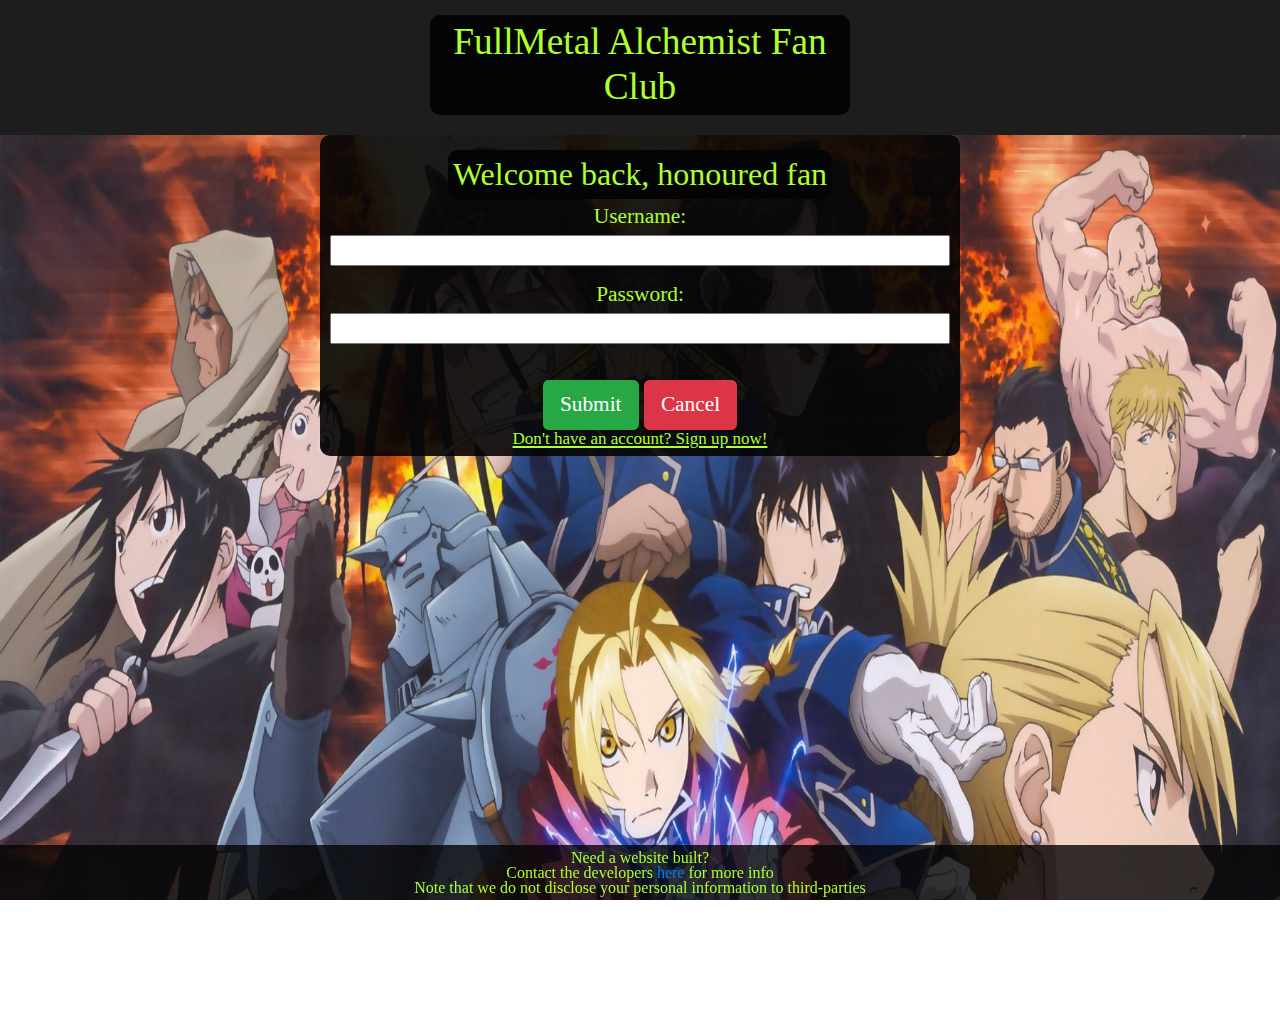
<file: index.html>
<!DOCTYPE html>
<html lang="en">
<head>
	<meta charset="UTF-8">
	<meta name="viewport" content="width=device-width, initial-scale=1.0">
	
	<link rel="stylesheet" href="libs/bootstrap.min.css">
	<link rel="stylesheet" href="css/main.css">
	<script src = "libs/jquery-3.3.1.min.js"></script>

	<title>FullMetal Alchemist: Brotherhood Fan Page</title>
</head>
<body>
	
	<div class="row" id = "header">
		<h3 class = "offset-md-4 col-md-4 text-center darker">FullMetal Alchemist Fan Club</h3>
	</div>

	<div id="first">
		
		<div class = "form login">
			<h4 class = "darker">Welcome back, honoured fan</h4>
			<form id = "form" action = "home.html" method = "post">
				<div class="form-group">
					<label for="username">Username: </label>
					<input type="text" name = "username" id = "username" pattern = "[A-za-z]{1,}" required>
				</div>

				<div class="form-group">
					<label for="pword">Password: </label>
					<input type="password" name = "pword" pattern = "(?=.*[a-z])(?=.*[A-Z]).{8,}" required>
				</div> <br>

					<button class = "btn btn-success" type = "submit" value = "submit">Submit</button>
					<button class = "btn btn-danger" type = "reset" value = "reset">Cancel</button>
				<br>

				<span class = "change"> <u><small>Don't have an account? Sign up now! </small> </u></span>
			</form>
			
		</div>

	</div>

	
	<div id="second">
			
		<div class = "form registration">
			<form onsubmit = "return false;" autocomplete="on" data-email = "qarun80@gmail.com">
				<div class="form-group" id="personal">
					<h3> Personal info </h3>
					<div class="form-group">
						<label for="fname">First name: </label> <br>
						<input type="text" name = "fname" id = "fname" placeholder = "First name" pattern = "[A-Za-z]{1,20}" title = "Only uppercase and lowercase letters" required>
					</div>
					<div class="form-group">	
						<label for="lname">Last name: </label> <br>
						<input type="text" name = "lname" id = "lname" placeholder = "Last name" pattern = "[A-Za-z]{1,20}" title = "Only uppercase and lowercase letters" required>
					</div>
					
					<div class="form-group">
						<label for="dob">Date of birth: </label> <br>
						<input type="date" name = "dob" id = "dob">
					</div>

					<div class="form-group">
						<label for="sex">Sex: </label>
						<select name="sex" id = "sex" required>
							<option id = "default" value = "">Select one</option>
							<option value="M">Male</option>
							<option value="F">Female</option>
						</select>
					</div>
					
					<div class="form-group">
						<label for="lname">Email: </label> <br>
						<input type="email" name = "email" placeholder = "someone@example.com"  pattern="[a-z0-9._%+-]+@[a-z0-9.-]+\.[a-z]{2,}$" title = "someone@example.com" required>
					</div>
					
					<div class="form-group">
						<label for="more">
								We're glad you want to be part of our community! Tell us a little more about yourself. <br>
								This part is optional, so you don't have to if you don't want to :)
						</label>
						<textarea name="more" id = "more" cols="30" rows="10" placeholder = "Tell us why you're awesome!"></textarea>
					</div>
					
					<p><em>Note that we have utmost respect for your privacy. <br> As such, none of your personal information will be given to third-party advertisers or businesses.</em></p>

				</div>
				<hr>
				<div class="form-group" id="site-info">
					<h3> Site user info </h3>
					<div class="form-group">
						<label for="username">Username: </label> <br>
						<input type="text" name = "username" pattern = "[A-Za-z]{1,}" title = "Only uppercase and lowercase letters are allowed" required>
					</div>

					<div class="form-group">
						<label for="pword">Password: </label> <br>
						<input id = "pword" type="password" name = "pword" pattern = "(?=.*[a-z])(?=.*[A-Z]).{8,}" title = "At least 8 characters containing at least 1 uppercase and 1 lowercase letter" required>
					</div>

					<div class="form-group">
						<label for="valid-pword">Re-enter password: </label> <br>
						<input id = "valid-pword" type="password" name = "valid-pword" pattern = "(?=.*[a-z])(?=.*[A-Z]).{8,}" title = "At least 8 characters containing at least 1 uppercase and 1 lowercase letter">
						<p id = "results"></p>
					</div>

					<div class="form-group">
						<label for="pin">Secondary Numeric id: </label> <br>
						<input type="number" name = "pin" id = "pin">
					</div>

				</div>

				<div class="form-group">
					<button id = "submitbtn" type = "submit" value = "submit" class = "btn btn-success">Submit</button>
					<button type = "reset" value = "reset" class = "btn btn-danger">Reset</button>
				</div>
			</form>

			<span class = "change"> <u><small>Already have an account? Sign in! </small> </u></span>
			<br><br><br>
			
		</div>

	</div>

	<div class="row" id="footer">
		<div id = "info">
			<p>Need a website built?</p>
			<p>Contact the developers <a href="about.html">here</a> for more info</p>
			<p>Note that we do not disclose your personal information to third-parties</p>
		</div>
	</div>

	<script src = "js/main.js"></script>
</body>
</html>
</file>
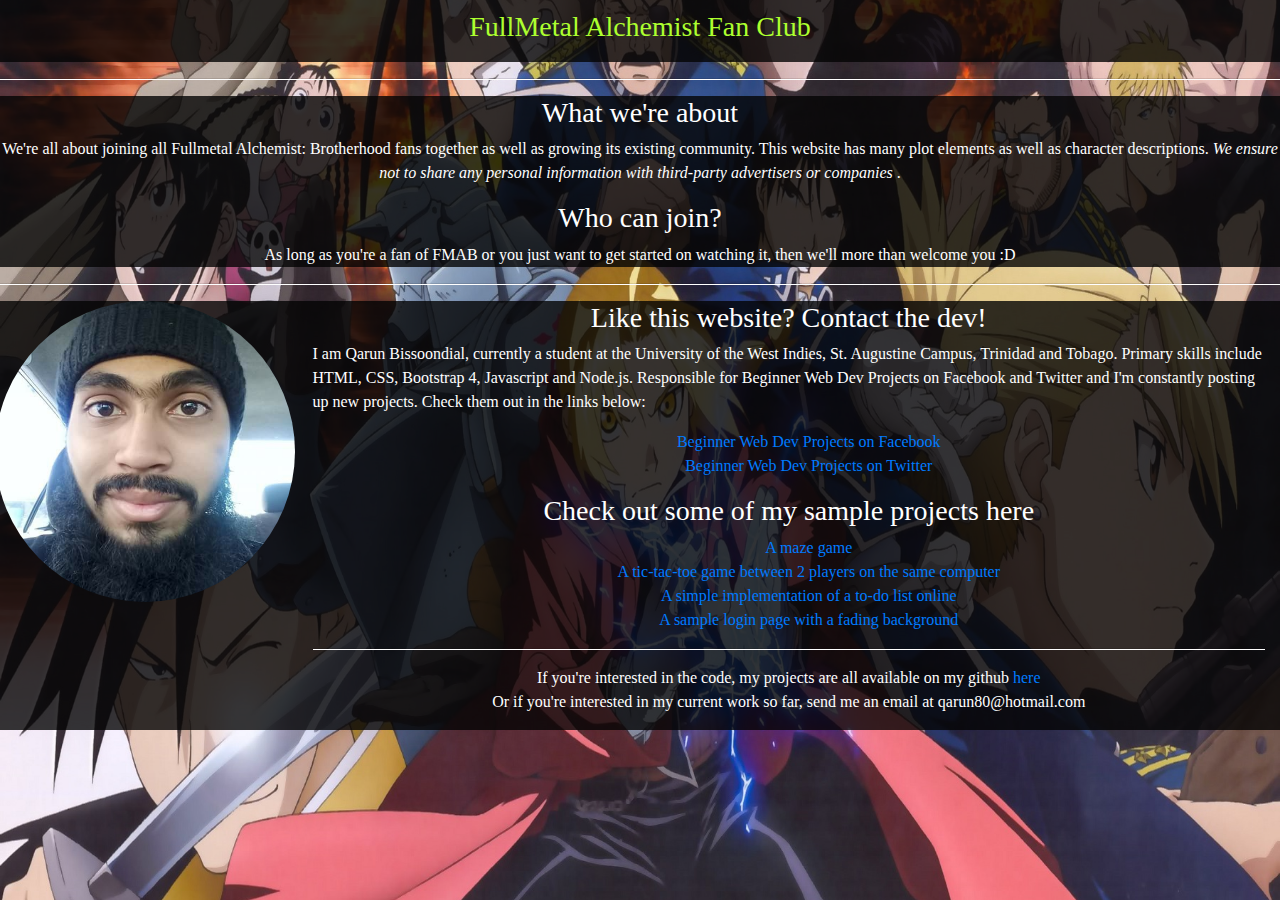
<file: about.html>
<!DOCTYPE html>
<html lang="en">
<head>
	<meta charset="UTF-8">
	<meta name="viewport" content="width=device-width, initial-scale=1.0">
	<title> FMA: Brotherhood </title>
	<link rel="stylesheet" href="libs/bootstrap.min.css">
	<link rel="stylesheet" href="css/about.css">
	<script src = "libs/jquery-3.3.1.min.js"></script>

</head>
<body>
	
	<div class="row" id = "header">
		<h3 class = "offset-md-4 col-md-4 text-center darker">FullMetal Alchemist Fan Club</h3>
	</div>
	<hr>

	<div class="content-area">
		<div id="description">
			<h3 class = "text-center"> What we're about </h3>
			<p class="text-center">
				We're all about joining all Fullmetal Alchemist: Brotherhood fans together as well as growing its existing community.
				This website has many plot elements as well as character descriptions. <em> We ensure not to share any personal information with third-party 
				advertisers or companies </em>.  
			</p>

			<h3 class = "text-center"> Who can join? </h3>
			<p class = "text-center">
				As long as you're a fan of FMAB or you just want to get started on watching it, then we'll more than welcome you :D
			</p>

		</div>
	</div>
	
	<hr>

	<div id="dev" class="row content-area">
		
		<div class="row">
			<div class="col-md-3">
				<img src="img/me.jpg" alt="image not available">
			</div>

			<div class="col-md-9">
				<h3 class = "text-center"> Like this website? Contact the dev! </h3>
				<p>
					I am Qarun Bissoondial, currently a student at the University of the West Indies, St. Augustine Campus, Trinidad and Tobago. Primary skills include HTML, CSS, Bootstrap 4, Javascript and Node.js. Responsible for Beginner Web Dev Projects on Facebook and Twitter and I'm constantly posting up new projects. Check them out in the links below:
				</p>

				<div class="text-center">
					<ol>
						<li><a href="https://www.facebook.com/BeginnerWDProj/" target = "_blank">Beginner Web Dev Projects on Facebook</a></li>
						<li><a href="https://twitter.com/BeginnerWDProj" target = "_blank"> Beginner Web Dev Projects on Twitter</a></li>
					</ol>
				
					<h3> Check out some of my sample projects here </h3>

					<ul>
						<li><a href="https://university-maze-game.firebaseapp.com/" title = "Guess you can say this game is.... a-maze-ing" target = "_blank"> A maze game</a></li>
					    <li><a href="https://uwi-tictactoe.firebaseapp.com/" target = "_blank"> A tic-tac-toe game between 2 players on the same computer</a></li>
					    <li><a href="https://sample-to-do-list.firebaseapp.com/" target = "_blank"> A simple implementation of a to-do list online </a> </li>
					    <li><a href="https://adventure-hunters-915e3.firebaseapp.com/" target = "_blank"> A sample login page with a fading background </a></li>
					</ul>
					<hr>
					<p> 
						If you're interested in the code, my projects are all available on my github <a href="https://github.com/Qarun-Qadir-Bissoondial" target = "_blank">here</a> <br>
					    Or if you're interested in my current work so far, send me an email at qarun80@hotmail.com
					</p>
				</div>
				
			</div>	
		</div>
		
	</div>

</body>
</html>
</file>
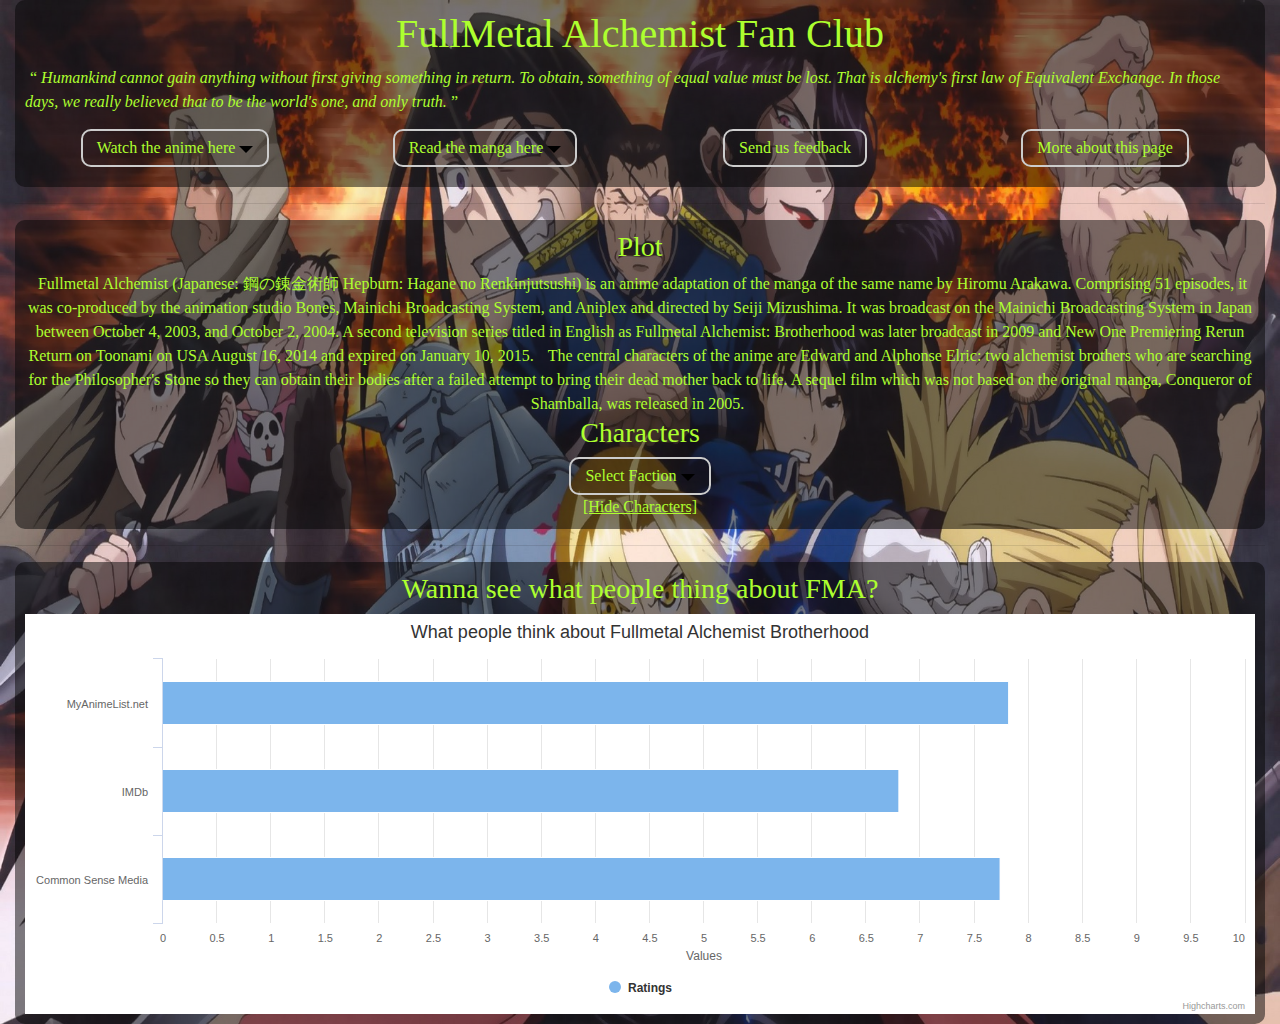
<file: home.html>
<!DOCTYPE html>
<html lang="en">
<head>
	<meta charset="UTF-8">
	<meta name="viewport" content="width=device-width, initial-scale=1.0">
	<link rel="stylesheet" href="libs/bootstrap.min.css">
	<link rel="stylesheet" href="css/home.css">
	<script src = "libs/jquery-3.3.1.min.js"></script>
	<script src="libs/highcharts.js"></script>
	<title>FMA Main Page</title>
</head>
<body>

		<div class = "container-fluid">
			<header class = "content-area">
				<h1 class = "text-center">FullMetal Alchemist Fan Club</h1>
				<q> <em> Humankind cannot gain anything without first giving something in return. To obtain, something of equal value must be lost. That is alchemy's first law of Equivalent Exchange. In those days, we really believed that to be the world's one, and only truth. </em> </q>

				<nav class = "row text-center">
					
					<div class="col-md-3">
						<div class="custom-dropdown" id = "watch-anime"> 
							<div class="selected primary closed">
								<span> Watch the anime here</span>
								<div class="arrow-down"></div>	
							</div> 
							<div class = "all_choices overlap" >
								<ul>
									<li><a href="https://otakustream.tv/anime/fullmetal-alchemist-brotherhood/episode-1/">OtakuStream</a></li>
									<li><a href="https://www.netflix.com/tt/title/70204981">Netflix</a></li>
									<li><a href="https://ww5.gogoanime.io/fullmetal-alchemist-brotherhood-episode-1">Gogoanime</a></li>
								</ul>
								
							</div>
						</div> 
					</div>


					<div class="col-md-3">
						<div class="custom-dropdown" id = "read-manga"> 
							<div class="selected primary closed">
								<span> Read the manga here</span>
								<div class="arrow-down"></div>	
							</div> 
							<div class = "all_choices overlap" >

								<ul>
									<li><a href="http://fanfox.net/manga/fullmetal_alchemist/" target = "_blank">MangaFox</a></li>
									<li><a href="http://manganelo.com/manga/read_fullmetal_alchemist_manga" target = "_blank">Mangakakalot</a></li>
									<li><a href="https://mangarock.com/manga/mrs-serie-288525" target = "_blank">MangaRock</a></li>
								</ul>
								
							</div>
						</div> 
					</div>

					<div class="col-md-3">
						<div class="selected primary" id = "feedback">Send us feedback</div>
					</div>

					<div class="col-md-3">
						<div class="selected primary"><a href="about.html">More about this page</a></div>
					</div>
				</nav>
			</header>
			<hr>
			<div class = "content-area text-center">
				<div id="plot">
					<h3>Plot</h3>
					<p> Fullmetal Alchemist (Japanese: 鋼の錬金術師 Hepburn: Hagane no Renkinjutsushi) is an anime adaptation of the manga of the same name by Hiromu Arakawa. Comprising 51 episodes, it was co-produced by the animation studio Bones, Mainichi Broadcasting System, and Aniplex and directed by Seiji Mizushima. It was broadcast on the Mainichi Broadcasting System in Japan between October 4, 2003, and October 2, 2004. A second television series titled in English as Fullmetal Alchemist: Brotherhood was later broadcast in 2009 and New One Premiering Rerun Return on Toonami on USA August 16, 2014 and expired on January 10, 2015. </p>
					<p> The central characters of the anime are Edward and Alphonse Elric: two alchemist brothers who are searching for the Philosopher's Stone so they can obtain their bodies after a failed attempt to bring their dead mother back to life. A sequel film which was not based on the original manga, Conqueror of Shamballa, was released in 2005.</p>
				</div>

				<div id="characters" class = "text-center">
					<h3>Characters</h3>
					<div class="row">
						<div class="custom-dropdown" id = "filter-faction"> 
							<div class="selected primary closed">
								<span> Select Faction</span>
								<div class="arrow-down"></div>	
							</div> 
							<div class = "all_choices" >

								<ul>
									<li id = "protagonist">Protagonists</li>
									<li id = "supporting">Supporting</li>
									<li id = "antagonist">Antagonists</li>
								</ul>

								
							</div>
						</div> 
					</div>
				

					<!-- Show an interactive table of characters
					Include online pictures of the characters, reduce memory and loading time on client side -->
					<span id = "hide-char"><u>[Hide Characters]</u></span>
					<div class="row" id = "char-table">
							<table>
								<thead>
									
									<tr>
										<th>Name</th>
										<th>Image</th>
										<th>Description</th>
									</tr>

								</thead>
								<tbody id = "added-info">
									
								</tbody>
							</table>
					</div>
					
				</div>
			</div>

			<hr>
			<div id="ratings" class = "content-area">
				<h3 class = "text-center">Wanna see what people thing about FMA?</h3>
				<div id="container"></div>
				<script src = "js/chart.js"></script>
			</div>
			
		
		</div>
	<script src = "js/home.js"></script>	
</body>
</html>
</file>
<file: css/main.css>
html, body {
	height: 100%;
	font-family: Garamond sans-serif arial helvetica;
	color: greenyellow;
	line-height: 15px;
	overflow: auto;
}

a { text-decoration: none; }
a:hover { cursor: pointer; }

#header {
	/* position: absolute; */
	top: 0;
	width: 100%;
	background: rgba(4, 4, 4, 0.9);
	margin: 0;
	padding: 10px;
}

.darker {
	background: rgba(4, 4, 4, 1);
	text-align: center;
	border-radius: 10px;
	display: inline-block;
	padding: 5px;
	margin-top: 5px;
}

#footer {
	position: fixed;
	bottom: 0;
	left: 0; right: 0;
	margin: 0;
	text-align: center;
	background: rgba(4, 4, 4, 0.8);
	padding: 5px;
	font-size: 12pt;
}
#footer #info {
	display: inline-block;
	width: 90%;
	margin: 0 auto;
}
#footer p { margin: 0; }

.form {
	display: inline-block;
	padding: 10px;
	background: rgba(4, 4, 4, 0.9);
	border-radius: 10px;
	text-align: center;
	-webkit-animation: fadein 1s ease forwards;
	-o-animation: fadein 1s ease forwards;
	animation: fadein 1s ease forwards;
}

.form h3 { padding: 5px; }
.form input, textarea { width: 100%; text-align: center; }
.form a, span { cursor: pointer; }

.login {
	width: 40%;
	-webkit-animation: fadein 1s ease forwards;
	-o-animation: fadein 1s ease forwards;
	animation: fadein 1s ease forwards;
}

.registration input, textarea { 
	width: 70%;
}

#first {
	height: 100%;
	background-image: url("../img/fmab.jpg");
	background-size: cover;
	background-repeat: no-repeat;
	text-align: center;
}

#second {
	height: auto;
	width: 100%;
	display: inline-block;
	text-align: center;
	background-image: url("../img/fmabRegister.png");
	/* https://vignette.wikia.nocookie.net/fma/images/e/e9/Fmab-poster.png/revision/latest?cb=20131124145205 */
	background-size: cover;
	background-repeat: no-repeat;
}

#default { display:none; }

@keyframes fadein {
	0% { margin-top: 15%; opacity: 0; }
	100% { margin-top: 10%; opacity: 1.0; }
}

@media screen and (min-width: 300px) and (max-width: 500px) {
	html, body { font-size: 10pt; }
	
	#first .login { 
		width: 70%;
		-webkit-animation: fadein 1s ease forwards;
		-o-animation: fadein 1s ease forwards;
		animation: fadein 1s ease forwards;
	}

	@keyframes fadein {
		from { margin-top: 65%; opacity: 0; }
		to { margin-top: 30%; opacity: 1; }
	}
}

@media screen and (min-width: 501px) and (max-width: 1080px ) {
	/* html, body { font-size: 14pt; line-height: 20px } */

	#first .login { 
		width: 50%;
		-webkit-animation: fadein 1s ease forwards;
		-o-animation: fadein 1s ease forwards;
		animation: fadein 1s ease forwards;
	}

	@keyframes fadein {
		from { margin-top: 65%; opacity: 0; }
		to { margin-top: 20%; opacity: 1; }
	}
}

@media screen and (min-width: 1081px) and (max-width: 2560px ) {
	html, body { font-size: 16pt; }

	#first .login { 
		width: 50%;
		-webkit-animation: fadein 1s ease forwards;
		-o-animation: fadein 1s ease forwards;
		animation: fadein 1s ease forwards;
	}

	@keyframes fadein {
		from { margin-top: 65%; opacity: 0; }
		to { margin-top: 5%; opacity: 1; }
	}
}
</file>
<file: css/about.css>
html, body {
	height: 100%;
	margin: 0;
	background-image: url("../img/fmab.jpg");
	background-position: center;
	background-size: cover;
	background-repeat: no-repeat;
	font-family: garamond sans-serif arial helvetica;
}

#header {
	width: 100%;
	background: rgba(4, 4, 4, 0.8);
	margin: 0;
	padding: 10px;
	color: greenyellow;
	z-index: 1;
}
#header div { padding: 5px; }

.content-area {
	background-color: rgba(4,4,4, 0.8);
	border: none;
	border-radius: 0px;
	color: white;
}
.row { margin-right: 0; }
#dev { display: block; }

li { list-style-type: none; }
hr { border-bottom: 1px solid white; }
img {
	width: 300px;
	margin-left: 10px;
	border-radius: 50%;
	float: left;
}
</file>
<file: css/home.css>
html, body {
	font-family: Garamond sans-serif arial helvetica;
	background-image: url("../img/fmab.jpg");
	background-size: cover;
	background-repeat: no-repeat;
}
nav { 
	margin-top: 5px;
	padding: 10px;
}
nav .col-md-3 a { text-decoration: none; color: greenyellow; }

#container {
	width: 100%;
	height: 400px;
}

#char-table {
	margin: 5px;
	width: 100%;
	display: none;
}
#char-table table {
	margin: 0 auto;
	text-align: center;
	border: 1px solid black;
	opacity: 1;
}
#char-table table td, th, tbody, thead {
	border: 2px solid black;
	font-size: 12pt;
}
#char-table td { line-height: 25px }

/*-----------------------------Buttons------------------------------------*/
.primary {
	background-color: transparent;
	padding-top: 5px; padding-bottom: 5px;
	padding-left: 14px; padding-right: 14px;
	border-radius: 10px;
 }
.primary:focus{ outline: none; }

/*-------------------------Custom Select tag--------------------------*/
.custom-dropdown { 
	position: relative;
	display: inline-block;
	margin: 0 auto;
}
.custom-dropdown li { 
	background-color: rgba(4, 4, 4, 0.8);
	list-style-type: none; 
}
.custom-dropdown li:hover { 
	background-color: rgba(104, 104, 104, 0.8);
	cursor: pointer;
}
.arrow-down {
	display: inline-block;
  	width: 0; height: 0; 
  	border-left: 7px solid transparent;
  	border-right: 7px solid transparent; 
  	border-top: 7px solid black;
}
.all_choices {
	overflow: auto;
	display: none;
	height: 100px;
}
.selected {
    display:inline-block;
	border:2px solid #CCC;
	background: transparent;
	vertical-align:middle;
	text-align: center;
}

.selected:hover { cursor: pointer; }
/*--------------------------------------------------------------------*/

#hide-char:hover {
	text-decoration: underline;
	cursor: pointer;
}

#added-info img {
	width: 400px;
	height: 400px;
	margin: 0 auto;
	margin: 1px;
}

.overlap {
	position: absolute;
	width: 200px;
}

.content-area {
	background-color: rgba(4, 4, 4, 0.5);
	color: greenyellow !important;
	border-radius: 10px;
	padding: 10px;
}
.content-area p,q { 
	padding: 5px;
	display: inline;
}

@media screen and (max-width: 767px) {
	.overlap { position: relative; }
}
</file>
